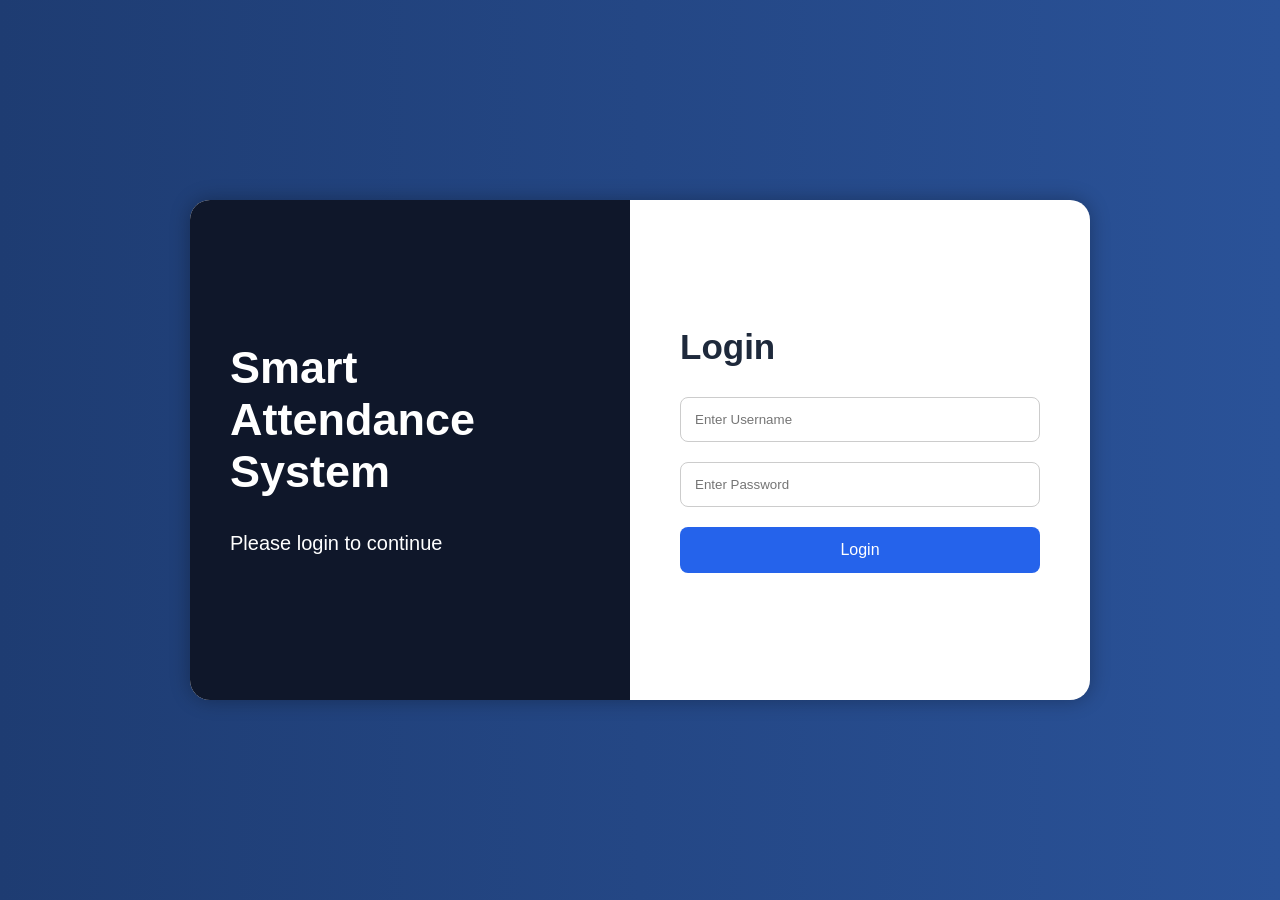
<file: index.html>
<!DOCTYPE html>
<html lang="en">

<head>
    <meta charset="UTF-8">
    <meta name="viewport" content="width=device-width, initial-scale=1.0">
    <title>Smart Attendance Login</title>

    <link rel="stylesheet" href="style.css">
</head>

<body class="login-body">

    <div class="login-container">

        <div class="left-side">
            <h1>Smart Attendance System</h1>
            <p>Please login to continue</p>
        </div>

        <div class="right-side">

            <h2>Login</h2>

            <input type="text" placeholder="Enter Username" id="username">

            <input type="password" placeholder="Enter Password" id="password">

            <button onclick="login()">Login</button>

        </div>

    </div>

    <script src="script.js"></script>

</body>

</html>
</file>
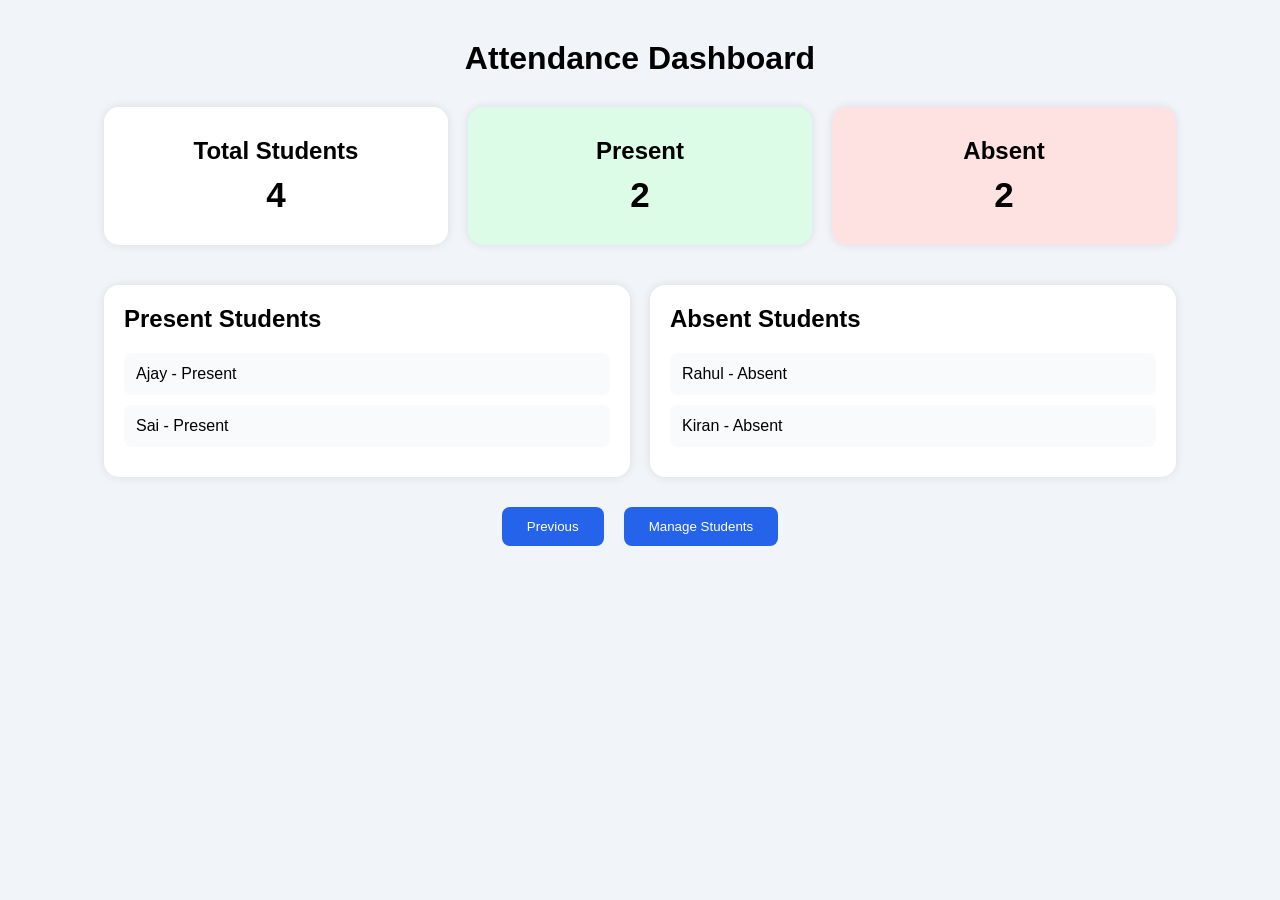
<file: dashboard.html>
<!DOCTYPE html>
<html lang="en">

<head>
    <meta charset="UTF-8">
    <meta name="viewport" content="width=device-width, initial-scale=1.0">
    <title>Dashboard</title>

    <link rel="stylesheet" href="style.css">
</head>

<body>

    <div class="dashboard-container">

        <h1>Attendance Dashboard</h1>

        <div class="summary-cards">

            <div class="card">
                <h2>Total Students</h2>
                <p id="totalStudents">0</p>
            </div>

            <div class="card present-card">
                <h2>Present</h2>
                <p id="presentCount">0</p>
            </div>

            <div class="card absent-card">
                <h2>Absent</h2>
                <p id="absentCount">0</p>
            </div>

        </div>

        <div class="dashboard-lists">

            <!-- PRESENT STUDENTS -->
            <div class="list-box">
                <h2>Present Students</h2>

                <ul id="presentList"></ul>
            </div>

            <!-- ABSENT STUDENTS -->
            <div class="list-box">
                <h2>Absent Students</h2>

                <ul id="absentList"></ul>
            </div>

        </div>

        <div class="buttons">

            <button onclick="goBack()">
                Previous
            </button>

            <button onclick="goStudentsPage()">
                Manage Students
            </button>

        </div>

    </div>

    <script src="script.js"></script>

</body>

</html>
</file>
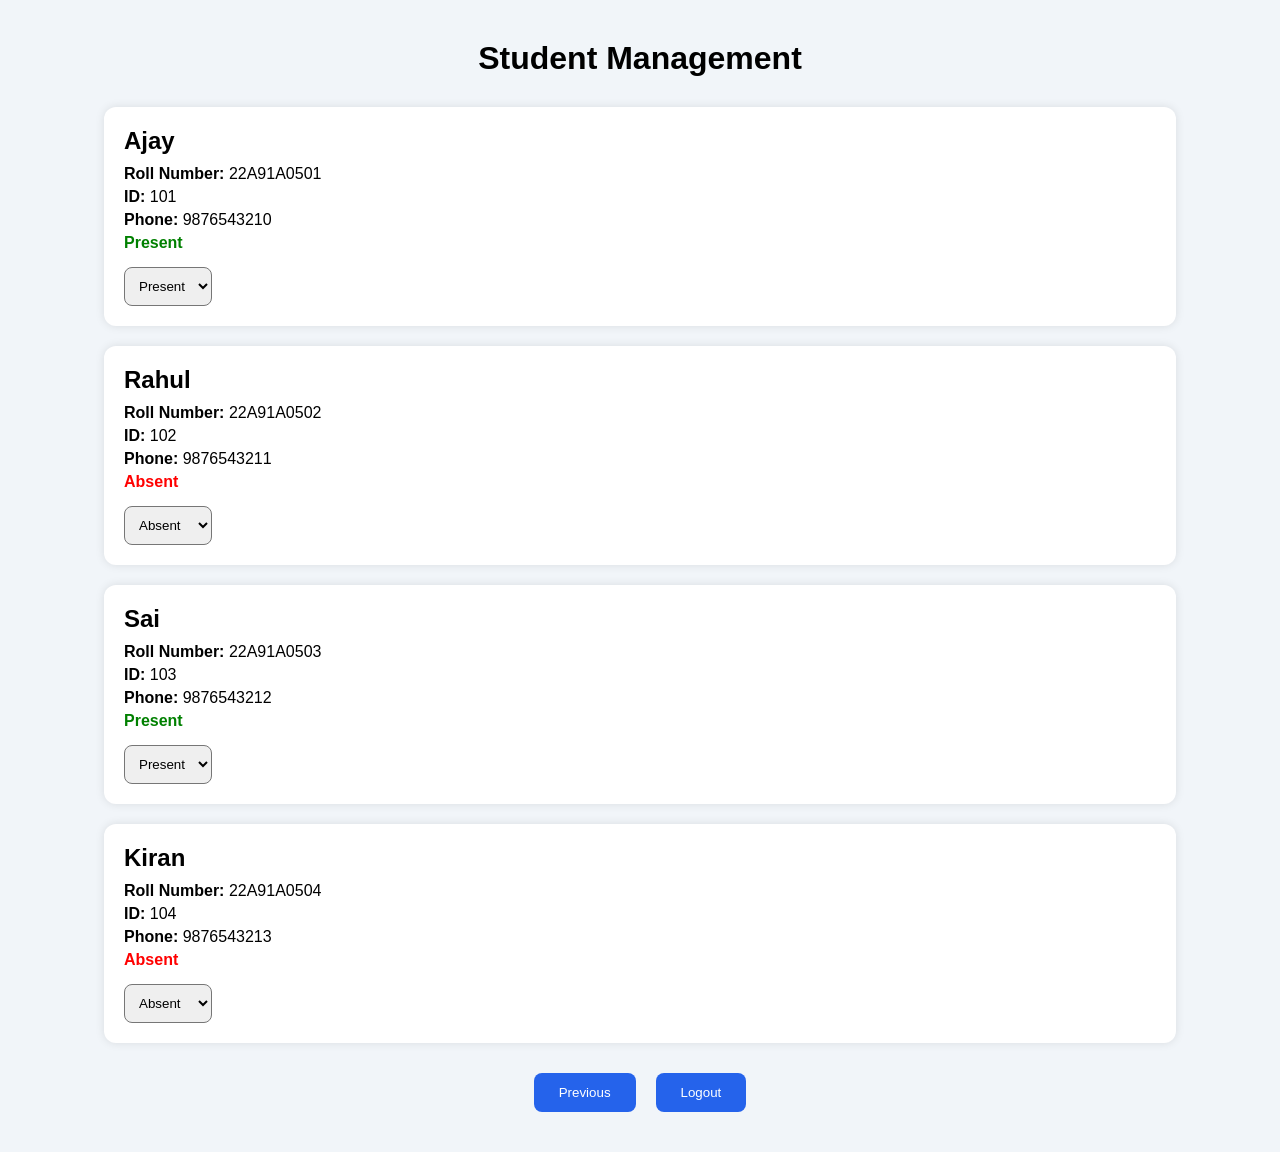
<file: students.html>
<!DOCTYPE html>
<html lang="en">

<head>
    <meta charset="UTF-8">
    <meta name="viewport" content="width=device-width, initial-scale=1.0">
    <title>Students</title>

    <link rel="stylesheet" href="style.css">
</head>

<body onload="renderStudents()">

    <div class="students-container">

        <h1>Student Management</h1>

        <div id="studentList"></div>

        <div class="buttons">

            <button onclick="goDashboard()">
                Previous
            </button>

            <button onclick="goLogin()">
                Logout
            </button>

        </div>

    </div>

    <script src="script.js"></script>

</body>

</html>
</file>
<file: style.css>
*{
    margin:0;
    padding:0;
    box-sizing:border-box;
    font-family:Arial;
}

body{
    background:#f1f5f9;
}

/* LOGIN PAGE */

.login-body{
    height:100vh;
    display:flex;
    justify-content:center;
    align-items:center;
    background:linear-gradient(to right,#1e3c72,#2a5298);
}

.login-container{
    width:900px;
    height:500px;
    background:white;
    display:flex;
    border-radius:20px;
    overflow:hidden;
    box-shadow:0 0 20px rgba(0,0,0,0.3);
}

.left-side{
    flex:1;
    background:#0f172a;
    color:white;
    display:flex;
    flex-direction:column;
    justify-content:center;
    padding:40px;
}

.left-side h1{
    font-size:45px;
    margin-bottom:20px;
    text-align:left;
    margin-bottom:30px;
}

.left-side p{
    font-size:18px;
    line-height:30px;
    display:flex;
    text-align:center;
    font-size:20px;

}

.right-side{
    flex:1;
    display:flex;
    flex-direction:column;
    justify-content:center;
    padding:50px;
}

.right-side h2{
    margin-bottom:30px;
    font-size:35px;
    color:#1e293b;
}

.right-side input{
    padding:14px;
    margin-bottom:20px;
    border:1px solid #ccc;
    border-radius:8px;
}

.right-side button{
    padding:14px;
    background:#2563eb;
    color:white;
    border:none;
    border-radius:8px;
    cursor:pointer;
    font-size:16px;
}

.right-side button:hover{
    background:#1d4ed8;
}

/* DASHBOARD */

.dashboard-container,
.students-container{
    width:90%;
    margin:auto;
    padding:40px;
}

h1{
    text-align:center;
    margin-bottom:30px;
}

.summary-cards{
    display:flex;
    gap:20px;
    flex-wrap:wrap;
    margin-bottom:40px;
}

.card{
    flex:1;
    min-width:220px;
    background:white;
    padding:30px;
    border-radius:15px;
    text-align:center;
    box-shadow:0 0 10px rgba(0,0,0,0.1);
}

.present-card{
    background:#dcfce7;
}

.absent-card{
    background:#fee2e2;
}

.card p{
    font-size:35px;
    margin-top:10px;
    font-weight:bold;
}

.dashboard-lists{
    display:flex;
    gap:20px;
    flex-wrap:wrap;
}

.list-box{
    flex:1;
    background:white;
    padding:20px;
    border-radius:15px;
    box-shadow:0 0 10px rgba(0,0,0,0.1);
}

.list-box ul{
    list-style:none;
    margin-top:20px;
}

.list-box li{
    padding:12px;
    margin-bottom:10px;
    background:#f8fafc;
    border-radius:8px;
}

/* STUDENT PAGE */

.student-card{
    background:white;
    padding:20px;
    border-radius:12px;
    margin-bottom:20px;
    box-shadow:0 0 10px rgba(0,0,0,0.1);
}

.student-card h2{
    margin-bottom:10px;
}

.student-card p{
    margin:5px 0;
}

.status{
    font-weight:bold;
}

.present{
    color:green;
}

.absent{
    color:red;
}

select{
    margin-top:10px;
    padding:10px;
    border-radius:8px;
}

.buttons{
    margin-top:30px;
    display:flex;
    justify-content:center;
    gap:20px;
}

.buttons button{
    padding:12px 25px;
    border:none;
    background:#2563eb;
    color:white;
    border-radius:8px;
    cursor:pointer;
}

.buttons button:hover{
    background:#1e40af;
}
</file>
